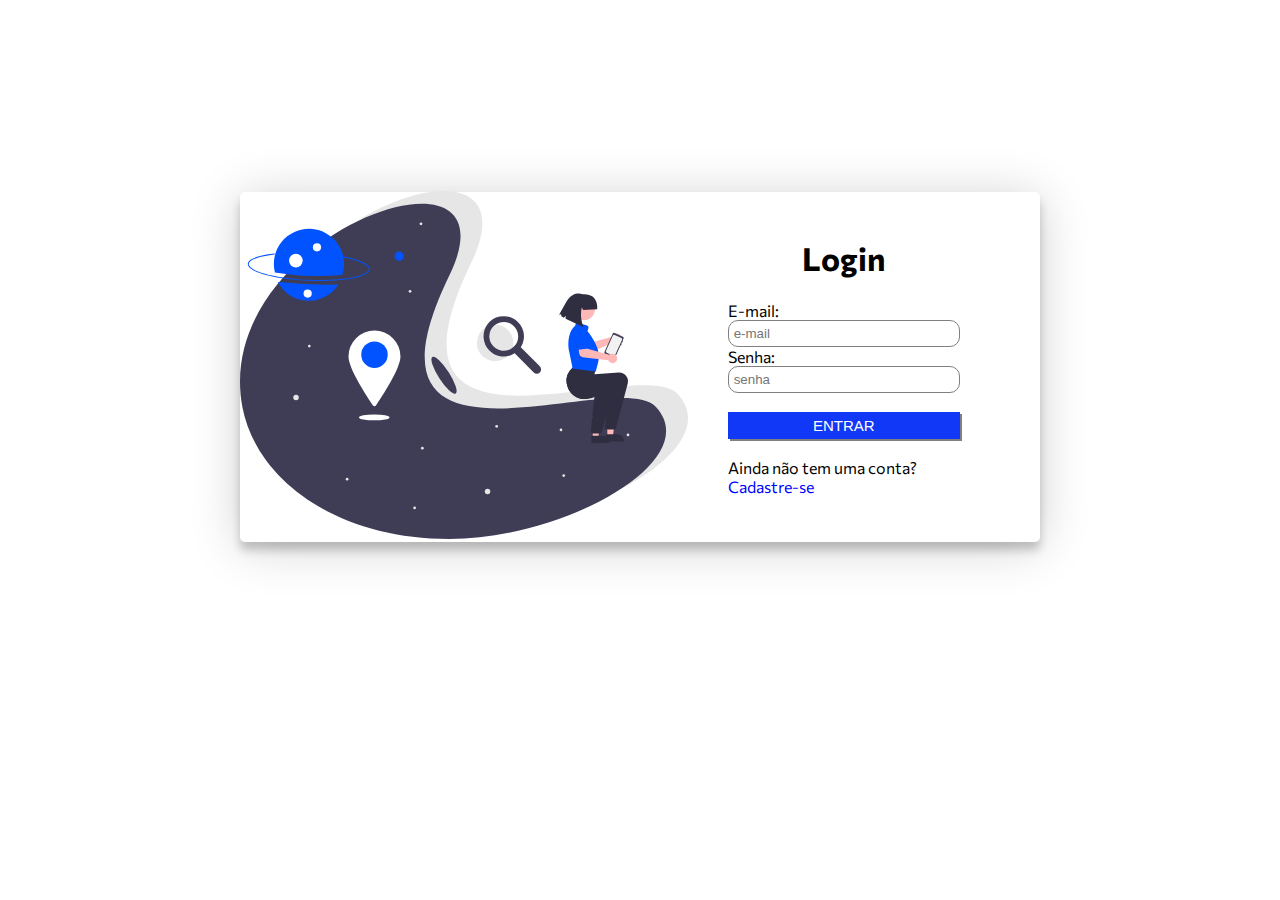
<file: index.html>
<!DOCTYPE html>
<html lang="pt">
<head>
    <meta charset="UTF-8">
    <meta http-equiv="X-UA-Compatible" content="IE=edge">
    <meta name="viewport" content="width=device-width, initial-scale=1.0">
    <link rel="stylesheet" href="style.css">
    <title>Login</title>
</head>
<body>
    <section class="login-sistem">
        <div class="container-login">
        <div class="img-login">
            <img src="./images/img-login.svg" alt="loginImagem">
        </div>
        <form method="POST" class="login">
            <h1>Login</h1>
            <label for="email">E-mail:</label>
            <input class="input-login" type="text" name="email" id="email" placeholder="e-mail">
            <label for="senha">Senha:</label>
            <input class="input-login" type="password" name="senha" id="senha" placeholder="senha">
            <br>
            <input class="button" type="submit" value="Entrar">
            <br>
            <p>Ainda não tem uma conta? <a href="cadastro.html">Cadastre-se</a></p>
        </form>
    </div>
    </section>
    
</body>
</html>
</file>
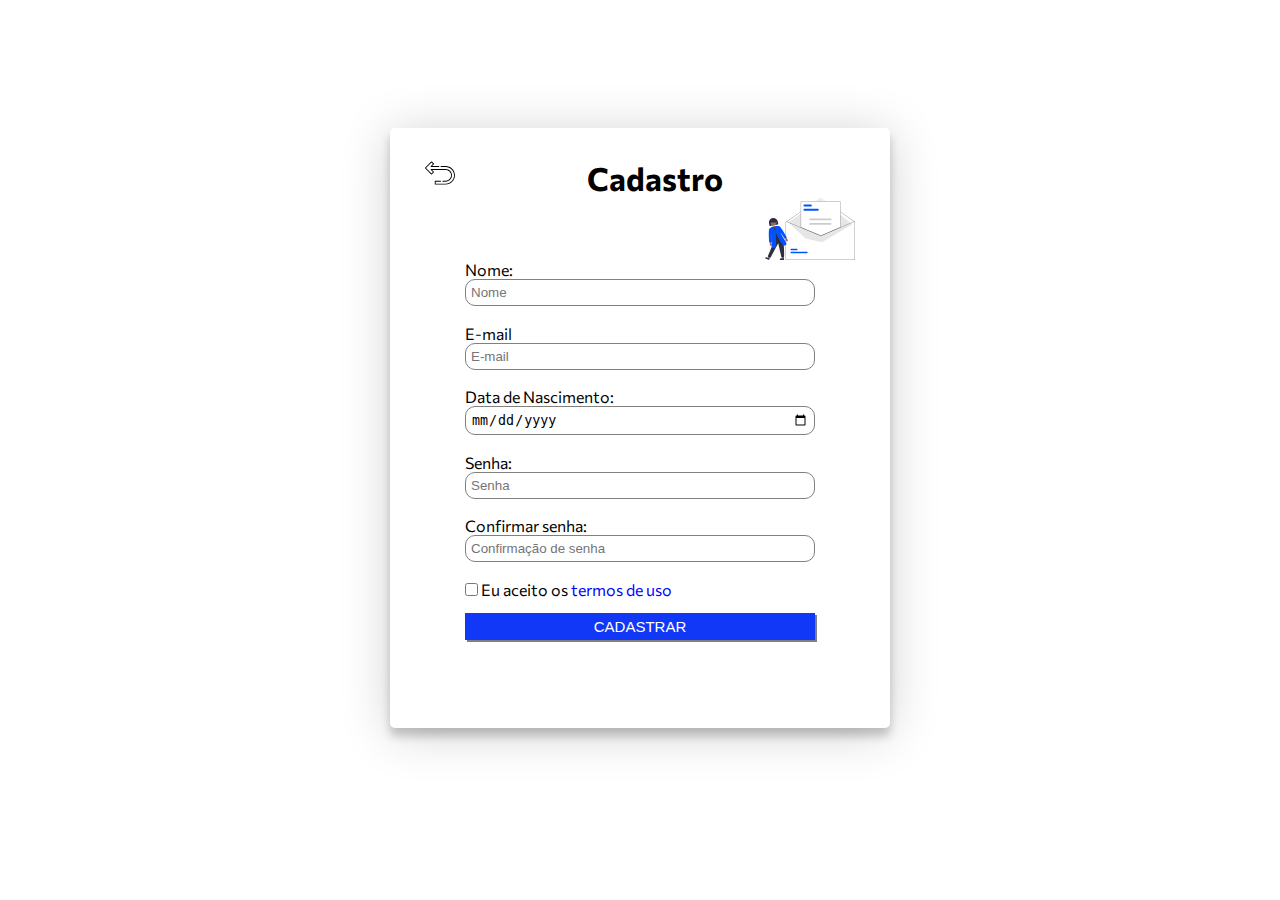
<file: cadastro.html>
<!DOCTYPE html>
<html lang="pt">

<head>
    <meta charset="UTF-8">
    <meta http-equiv="X-UA-Compatible" content="IE=edge">
    <meta name="viewport" content="width=device-width, initial-scale=1.0">
    <link rel="stylesheet" href="style.css">
    <title>Cadastro</title>
</head>

<body>
    <section class="cadastro-sistem">
        <div class="container-cadastro">
            <div class="header-cadastro">
                <a href="index.html"><img id="img-cadastro1" width="30px" src="./images/de-volta.svg" alt="voltar"></a>
                <h1>Cadastro</h1>
                <img id="img-cadastro2" width="90px" src="./images/subscribe_vspl.svg" alt="Cadastro">
            </div>
            <form method="POST" class="cadastro validadorJs">
                <label for="nome">Nome:</label>
                <input class="input-login" type="text" name="nome" placeholder="Nome" data-rules="required">
                <label for="email">E-mail</label>
                <input class="input-login" type="email" name="email" placeholder="E-mail" data-rules="required">
                <label for="email">Data de Nascimento:</label>
                <input class="input-login" type="date" name="nasci">
                <label for="email">Senha:</label>
                <input class="input-login" type="password" name="senha" placeholder="Senha" data-rules="required">
                <label for="email">Confirmar senha:</label>
                <input class="input-login" type="password" name="senha" placeholder="Confirmação de senha" data-rules="required">
                <div id="termosDeUso">
                <input type="checkbox" name="termos"value="termosDeUso" data-rules="required">
                <label for="termos" name="aceitarTermos">Eu aceito os <a href="">termos de uso</a></label>
                </div>
                <input class="button" type="submit" value="Cadastrar">
            </form>
        </div>
    </section>
    <script src="script.js"></script>
</body>

</html>
</file>
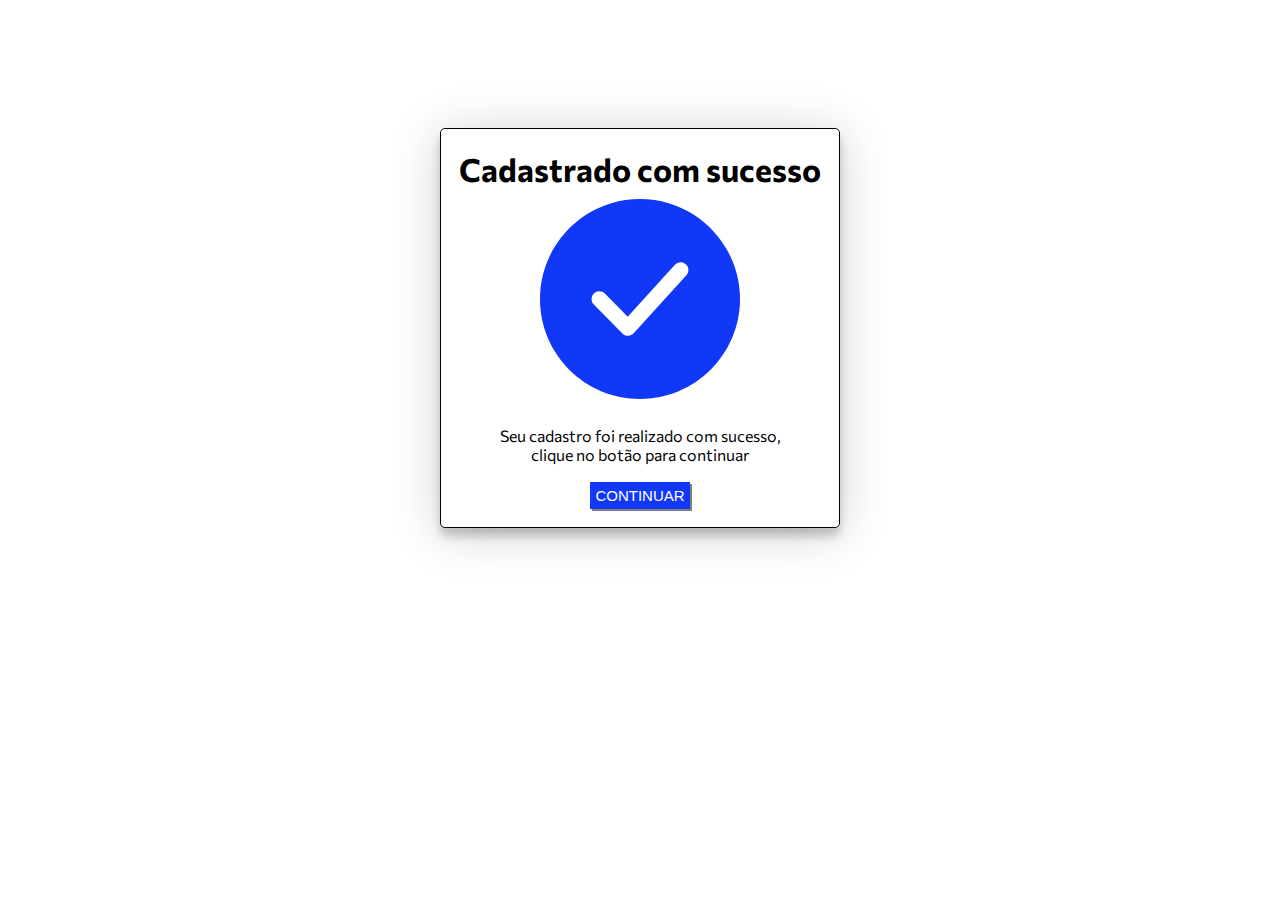
<file: sucefullCadastro.html>
<!DOCTYPE html>
<html lang="pt">
<head>
    <meta charset="UTF-8">
    <meta http-equiv="X-UA-Compatible" content="IE=edge">
    <meta name="viewport" content="width=device-width, initial-scale=1.0">
    <link rel="stylesheet" href="style.css">
    <title>Sucesso</title>
</head>
<body>
    <section class="sucessful">
        <div class="container-sucesso">
        <div class="header-sucesso">
            <h1>Cadastrado com sucesso</h1>
            <img width="200px" src="./images/check.svg" alt="sucess">
        </div>
        <div class="next">
            <p>Seu cadastro foi realizado com sucesso, clique no botão para continuar</p>
            <input class="button" type="button" value="Continuar">
        </div>
    </div>
    </section>
    
</body>
</html>
</file>
<file: style.css>
@import url('https://fonts.googleapis.com/css2?family=Commissioner:wght@200&display=swap');

*{
    padding: 0;
    margin: 0;
    box-sizing: border-box;
}

a{
    text-decoration: none;
    color: blue;
}

.login-sistem{
    display: flex;
    align-content: center;
    justify-content: center;
    margin-top: 15%;
}

.container-login{
    width: 800px;
    height: 350px;
    background-color: rgb(255, 255, 255);
    display: flex;
    align-items: center;
    box-shadow: 0 8px 10px 0 rgba(0, 0, 0, 0.2), 0 5px 50px 0 rgba(0, 0, 0, 0.19);
    border-radius: 5px;
}

.img-login img{
    /* background-color: red; */
    width: 110%;
}

.login{
    font-family: 'Commissioner', sans-serif;
    padding-left: 10%;
    padding-right: 10%;
    width: 90%;
    /* background-color: red; */
    display: flex;
    flex-direction: column;
    justify-content: center;
    align-content: flex-start;
}

.login h1{
    text-align: center; 
    margin-bottom: 10%;
}

.input-login{
    padding: 5px;
    border-radius: 10px;
    border: 1px solid gray;
}

.button{
    border: none;
    background-color: #1138F7;
    color: white;
    padding: 5px;
    font-size: 15px;
    text-transform: uppercase;
    box-shadow: 2px 2px grey;
}

.button:hover{
    background-color: rgb(138, 140, 238);
    color: black;
    cursor: pointer;
}

.cadastro-sistem{
    animation: nasci;
    animation-duration: 1s;
    display: flex;
    align-content: center;
    justify-content: center;
    margin-top: 10%;
}

.container-cadastro{
    font-family: 'Commissioner', sans-serif;
    width: 500px;
    height: 600px;
    background-color: rgb(255, 255, 255);
    display: flex;
    flex-direction: column;
    align-items: center;
    box-shadow: 0 8px 10px 0 rgba(0, 0, 0, 0.2), 0 5px 50px 0 rgba(0, 0, 0, 0.19);
    border-radius: 5px;
}

.header-cadastro{
    /* background-color: red; */
    width: 450px;
    margin-right: 20px;
    text-align: center;
    margin-bottom: 0px;
    margin-top: 30px;
}

#img-cadastro1{
    float: left;
    margin-left: 20px;
}

#img-cadastro2{
    float: right;
}

.cadastro{
    display: flex;
    flex-direction: column;
    /* background-color: red; */
    width: 70%;
}

.cadastro input{
    margin-bottom: 5%;
}

.sucessful{
    display: flex;
    align-content: center;
    justify-content: center;
    margin-top: 10%;
}

.container-sucesso{
    border: 1px solid black;    
    font-family: 'Commissioner', sans-serif;
    width: 400px;
    height: 400px;
    background-color: rgb(255, 255, 255);
    display: flex;
    flex-direction: column;
    align-items: center;
    box-shadow: 0 8px 10px 0 rgba(0, 0, 0, 0.2), 0 5px 50px 0 rgba(0, 0, 0, 0.19);
    border-radius: 5px;
    text-align: center;
}

.header-sucesso{
   margin-top: 5%;
}

.header-sucesso img{
    margin-top: 10px;
}

.next{
    width: 300px;
    margin-top: 6%;
}

.next input{
    margin-top: 6%;
}

/*APARIÇÃO DO LOGIN*/
@keyframes nasci {
    from{
        opacity: 0;
        transform: scale(0.8);
    }
    to{
        opacity: 1;
        transform: scale(1);
    }
}

@media screen and (max-width: 600px){
    .container-login{
        height: 700px;
        flex-direction: column;
        text-align: center;
    }
    .container-login img{
        width: 70%;
    }
}

@media screen and (max-width: 460px){
    .container-cadastro{
        width: 400px;
    }
    .header-cadastro{
        display: flex;
        justify-content: space-around;
    }
}
</file>
